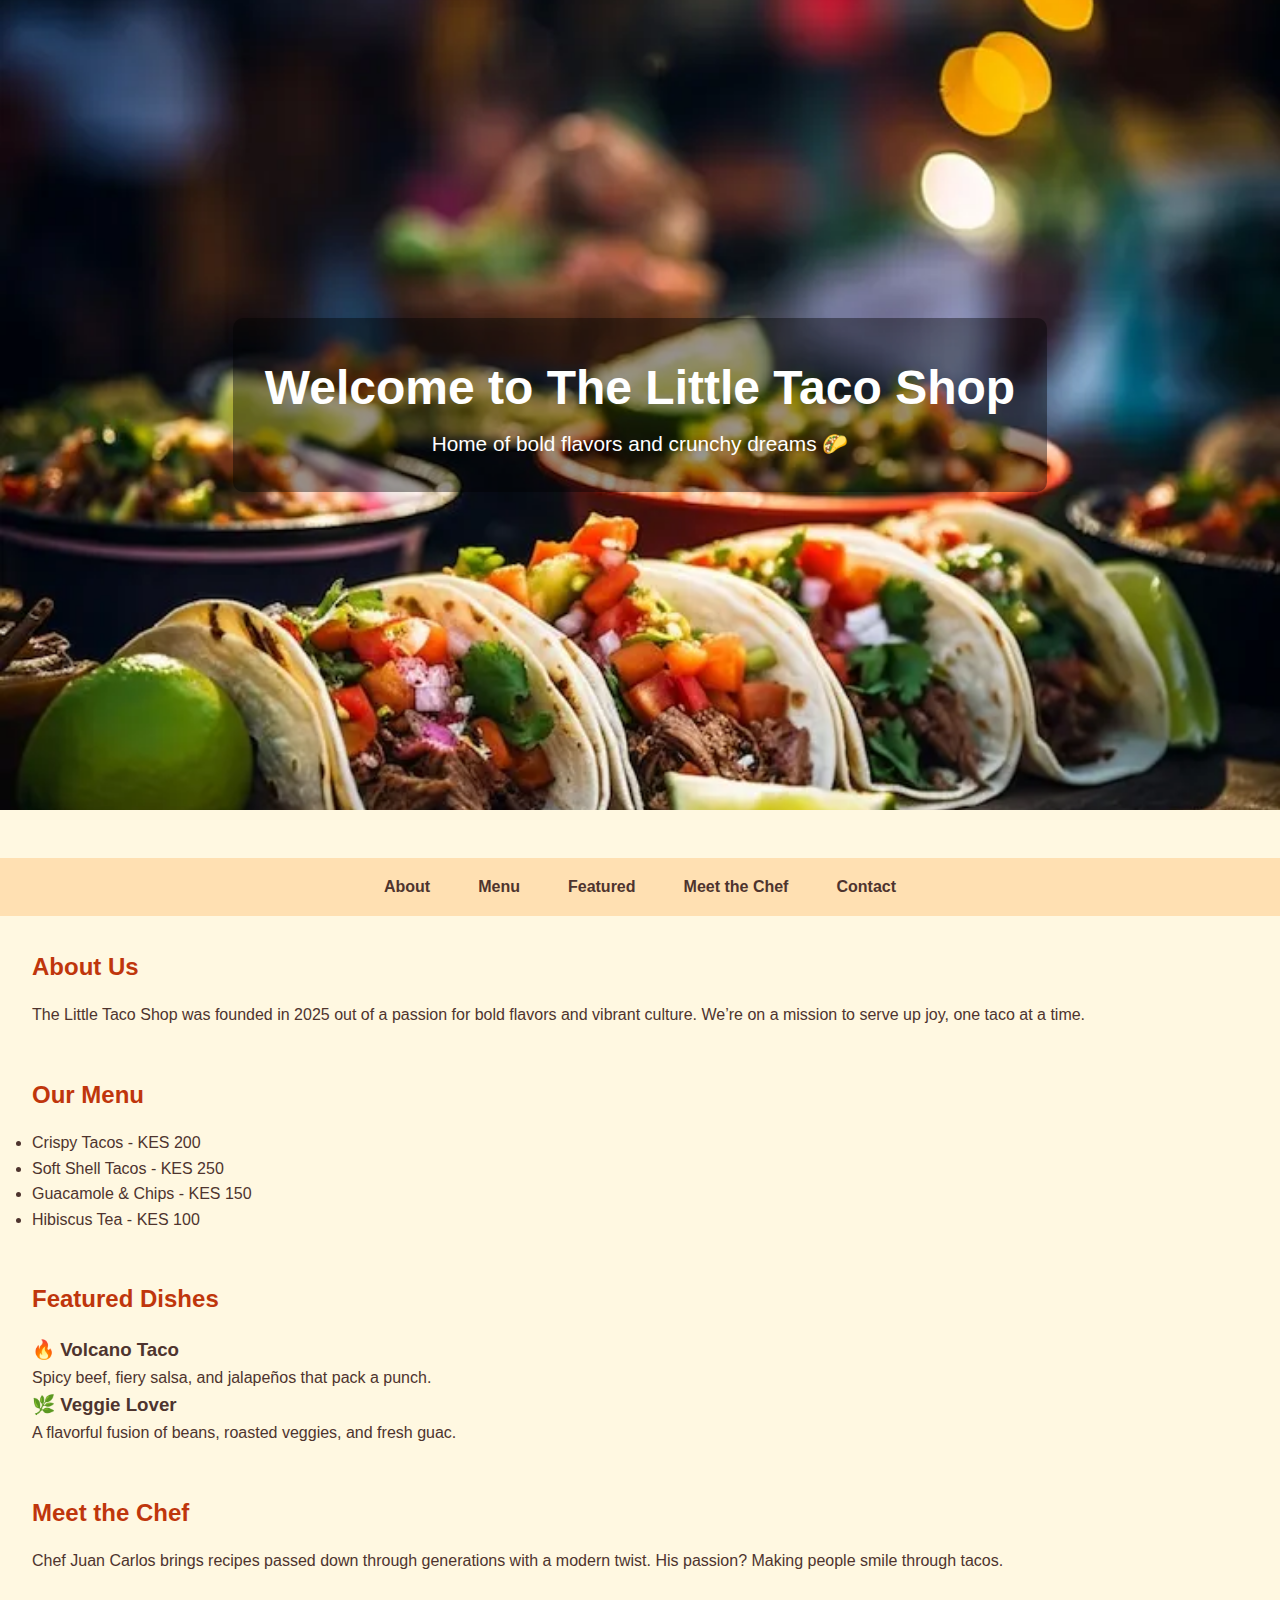
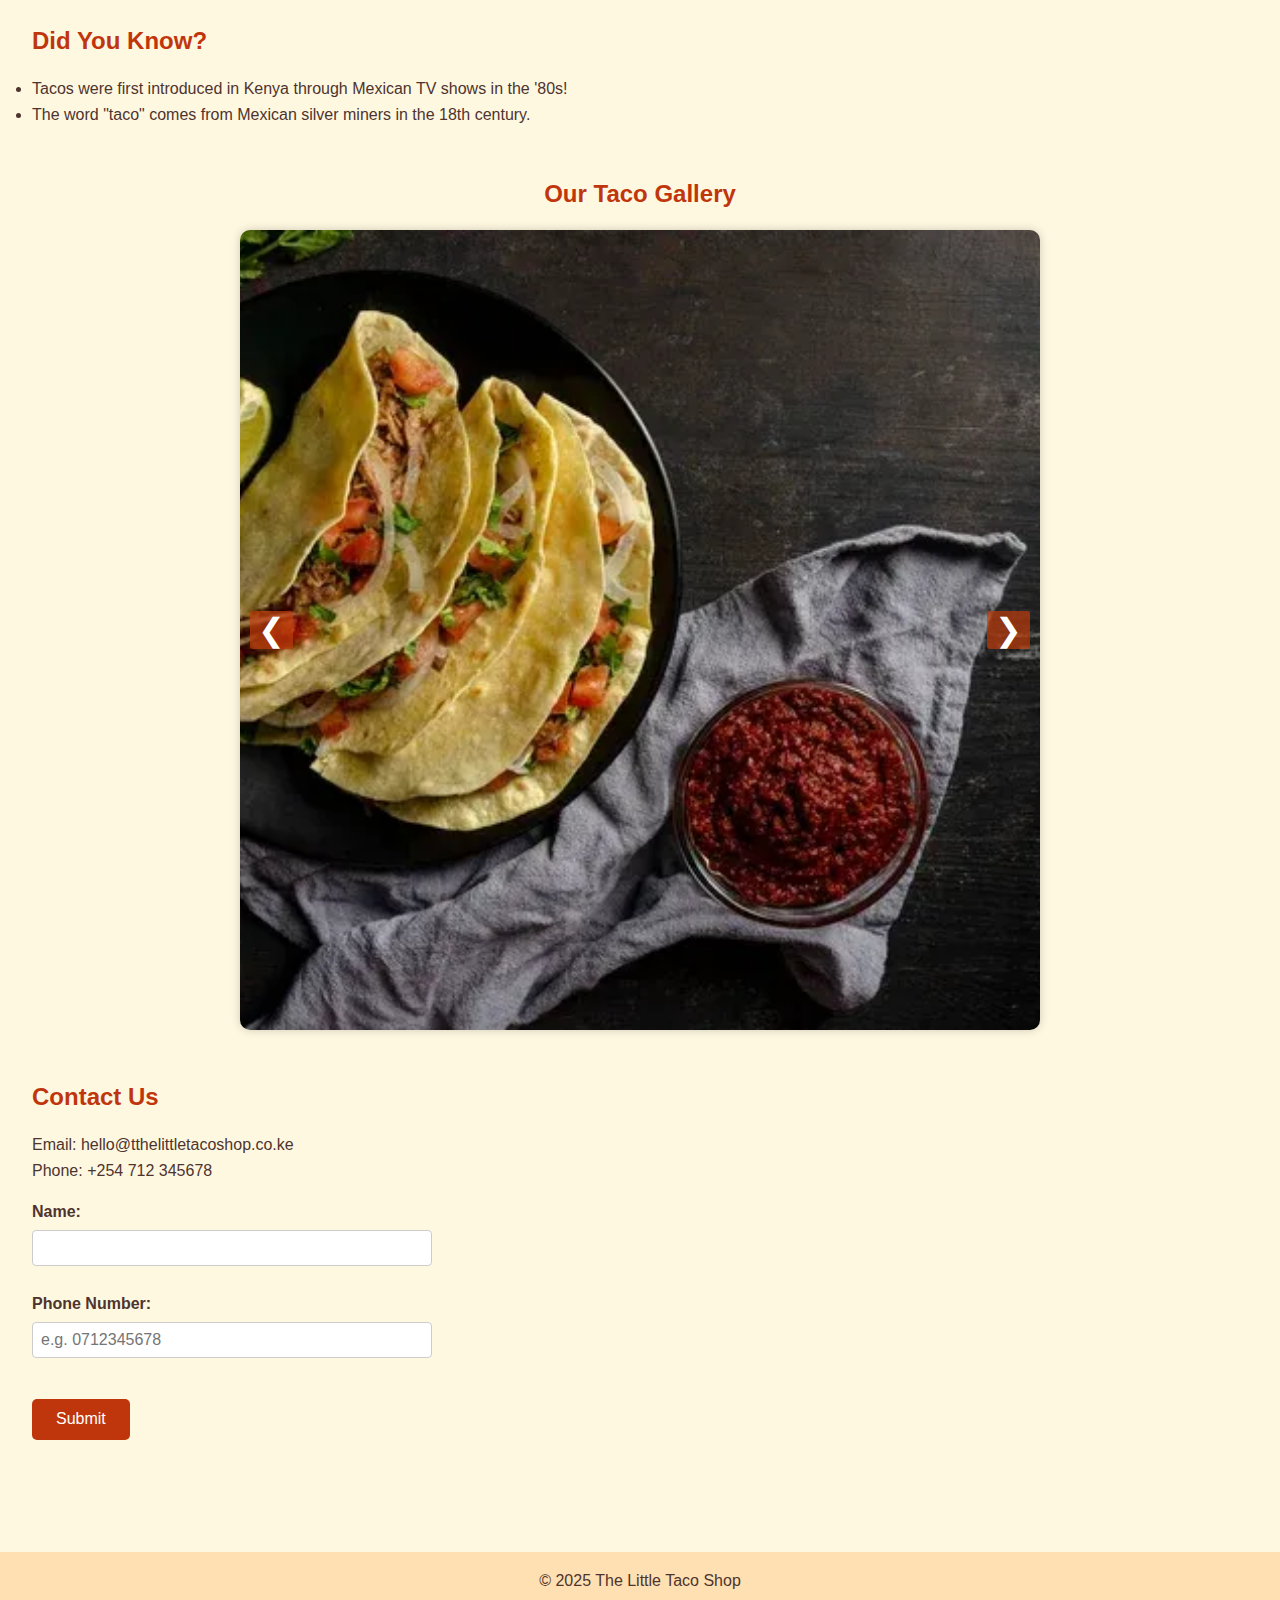
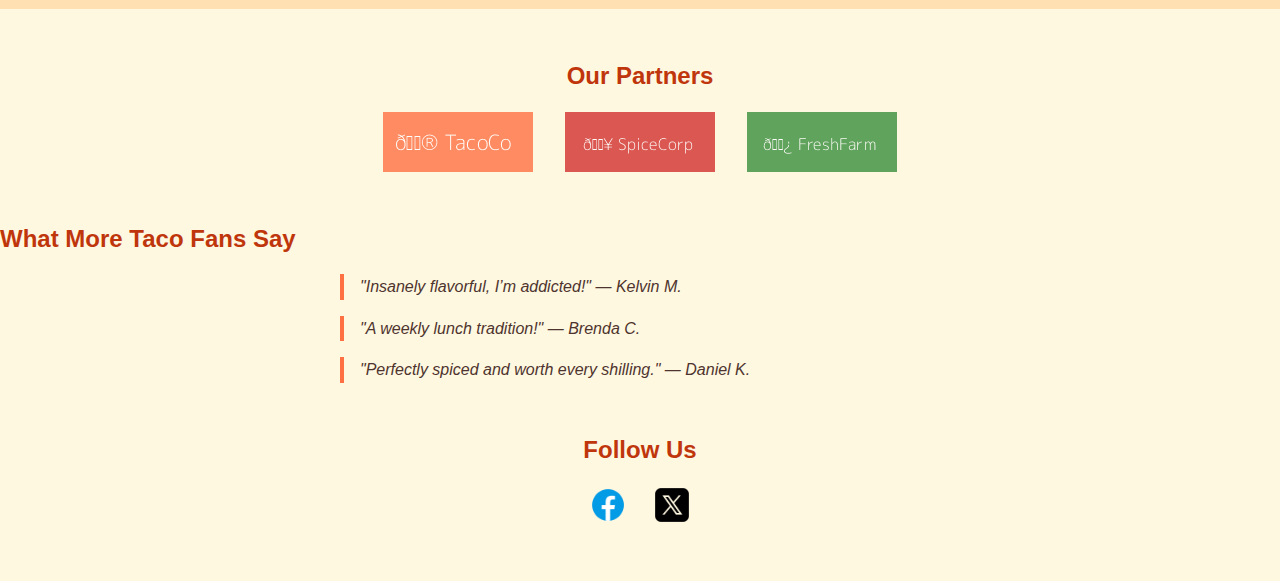
<file: index.html>
<!DOCTYPE html>
<html lang="en">
<head>
  <meta charset="UTF-8">
  <meta name="viewport" content="width=device-width, initial-scale=1.0">
  <title>The Little Taco Shop</title>
  <link rel="stylesheet" href="index.css">
  <link rel="icon" href="taco-512.webp" type="image/x-icon">
</head>
<body>
    <div id="notification" style="display:none; position: fixed; top: 0; left: 0; right: 0; background-color: #4caf50; color: white; padding: 1rem; text-align: center; z-index: 1000;">
        Thank you for contacting The Little Taco Shop! We have received your information.
      </div>
      

  <!-- HERO PARALLAX SECTION -->
  <section class="hero">
    <div class="hero-content">
      <h1>Welcome to The Little Taco Shop</h1>
      <p>Home of bold flavors and crunchy dreams 🌮</p>
    </div>
  </section>

  <!-- NAVIGATION -->
  <nav>
    <ul>
      <li><a href="#about">About</a></li>
      <li><a href="#menu">Menu</a></li>
      <li><a href="#featured">Featured</a></li>
      <li><a href="#chef">Meet the Chef</a></li>
      <li><a href="#contact">Contact</a></li>
    </ul>
  </nav>

  <main>
    <!-- ABOUT SECTION -->
    <section id="about">
      <h2>About Us</h2>
      <p>The Little Taco Shop was founded in 2025 out of a passion for bold flavors and vibrant culture. We’re on a mission to serve up joy, one taco at a time.</p>
    </section>

    <!-- MENU SECTION -->
    <section id="menu">
      <h2>Our Menu</h2>
      <ul>
        <li>Crispy Tacos - KES 200</li>
        <li>Soft Shell Tacos - KES 250</li>
        <li>Guacamole & Chips - KES 150</li>
        <li>Hibiscus Tea - KES 100</li>
      </ul>
    </section>

    <!-- FEATURED DISHES -->
    <section id="featured">
      <h2>Featured Dishes</h2>
      <article>
        <h3>🔥 Volcano Taco</h3>
        <p>Spicy beef, fiery salsa, and jalapeños that pack a punch.</p>
      </article>
      <article>
        <h3>🌿 Veggie Lover</h3>
        <p>A flavorful fusion of beans, roasted veggies, and fresh guac.</p>
      </article>
    </section>

    <!-- MEET THE CHEF -->
    <section id="chef">
      <h2>Meet the Chef</h2>
      <p>Chef Juan Carlos brings recipes passed down through generations with a modern twist. His passion? Making people smile through tacos.</p>
    </section>

    <!-- TACO FACTS -->
    <section id="tacofacts">
      <h2>Did You Know?</h2>
      <ul>
        <li>Tacos were first introduced in Kenya through Mexican TV shows in the '80s!</li>
        <li>The word "taco" comes from Mexican silver miners in the 18th century.</li>
      </ul>
    </section>

    <!-- TACO THEME SHOWCASE WITH SLIDER -->
<section id="taco-showcase">
    <h2>Our Taco Gallery</h2>
    <div class="slider">
      <div class="slides">
        <img src="stock-photo-mexican-birria-tacos-quesabirria-with-lime-and-chili-sauce.webp" alt="Taco Image 1">
        <img src="delicious-traditional-tacos-arrangement_23-2150799469.webp" alt="Taco Image 2">
        <img src="serving-of-tacos-with-shredded-roast-pork-and-cheese-filling-on-brown-paper-in-wooden-plate.webp" alt="Taco Image 3">
      </div>
      <!-- Slider controls will go here -->
      <button class="prev">&#10094;</button>
      <button class="next">&#10095;</button>
    </div>
  </section>
  

    <!-- CONTACT -->
      <section id="contact">
        <h2>Contact Us</h2>
        <p>Email: hello@tthelittletacoshop.co.ke</p>
        <p>Phone: +254 712 345678</p>
      
        <form id="contact-form">
          <label for="name">Name:</label><br>
          <input type="text" id="name" name="name" required><br><br>
      
          <label for="phone">Phone Number:</label><br>
          <input type="tel" id="phone" name="phone" pattern="[0-9]{9,15}" placeholder="e.g. 0712345678" required><br><br>
      
          <button type="submit">Submit</button>
        </form>
      </section>
      
    </section>
  </main>

  <footer>
    <p>&copy; 2025 The Little Taco Shop</p>
  </footer>
  <!-- PARTNERS SECTION -->
<section id="partners">
    <h2>Our Partners</h2>
    <div class="partner-logos">
      <img src="partner1.png" alt="Partner 1">
      <img src="partner2.png" alt="Partner 2">
      <img src="partner3.png" alt="Partner 3">
    </div>
  </section>
  
  <!-- ADDITIONAL TESTIMONIALS -->
  <section id="more-testimonials">
    <h2>What More Taco Fans Say</h2>
    <blockquote>"Insanely flavorful, I’m addicted!" — Kelvin M.</blockquote>
    <blockquote>"A weekly lunch tradition!" — Brenda C.</blockquote>
    <blockquote>"Perfectly spiced and worth every shilling." — Daniel K.</blockquote>
  </section>
  
  <!-- SOCIAL MEDIA SECTION -->
  <section id="social">
    <h2>Follow Us</h2>
    <div class="social-icons">
      <a href="#"><img src="facebook.png" alt="Facebook"></a>
      <a href="#"><img src="x.png" alt="X"></a>
    </div>
  </section>
  <script>
    const slides = document.querySelector('.slides');
    const images = document.querySelectorAll('.slides img');
    const prevBtn = document.querySelector('.prev');
    const nextBtn = document.querySelector('.next');
    let currentIndex = 0;
  
    function showSlide(index) {
      if(index < 0) currentIndex = images.length - 1;
      else if(index >= images.length) currentIndex = 0;
      else currentIndex = index;
  
      slides.style.transform = `translateX(-${currentIndex * 100}%)`;
    }
  
    prevBtn.addEventListener('click', () => {
      showSlide(currentIndex - 1);
    });
  
    nextBtn.addEventListener('click', () => {
      showSlide(currentIndex + 1);
    });
  
    // Optional: auto-slide every 5 seconds
    setInterval(() => {
      showSlide(currentIndex + 1);
    }, 5000);
  </script>

<script>
    const form = document.getElementById('contact-form');
    const notification = document.getElementById('notification');
  
    form.addEventListener('submit', function(event) {
      event.preventDefault(); // Prevent actual form submission/refresh
  
      // Here you could add code to send the data via AJAX if you want
  
      // Show the notification
      notification.style.display = 'block';
  
      // Clear the form fields
      form.reset();
  
      // Hide the notification after 4 seconds
      setTimeout(() => {
        notification.style.display = 'none';
      }, 4000);
    });
  </script>
  
  

</body>
</html>
</file>
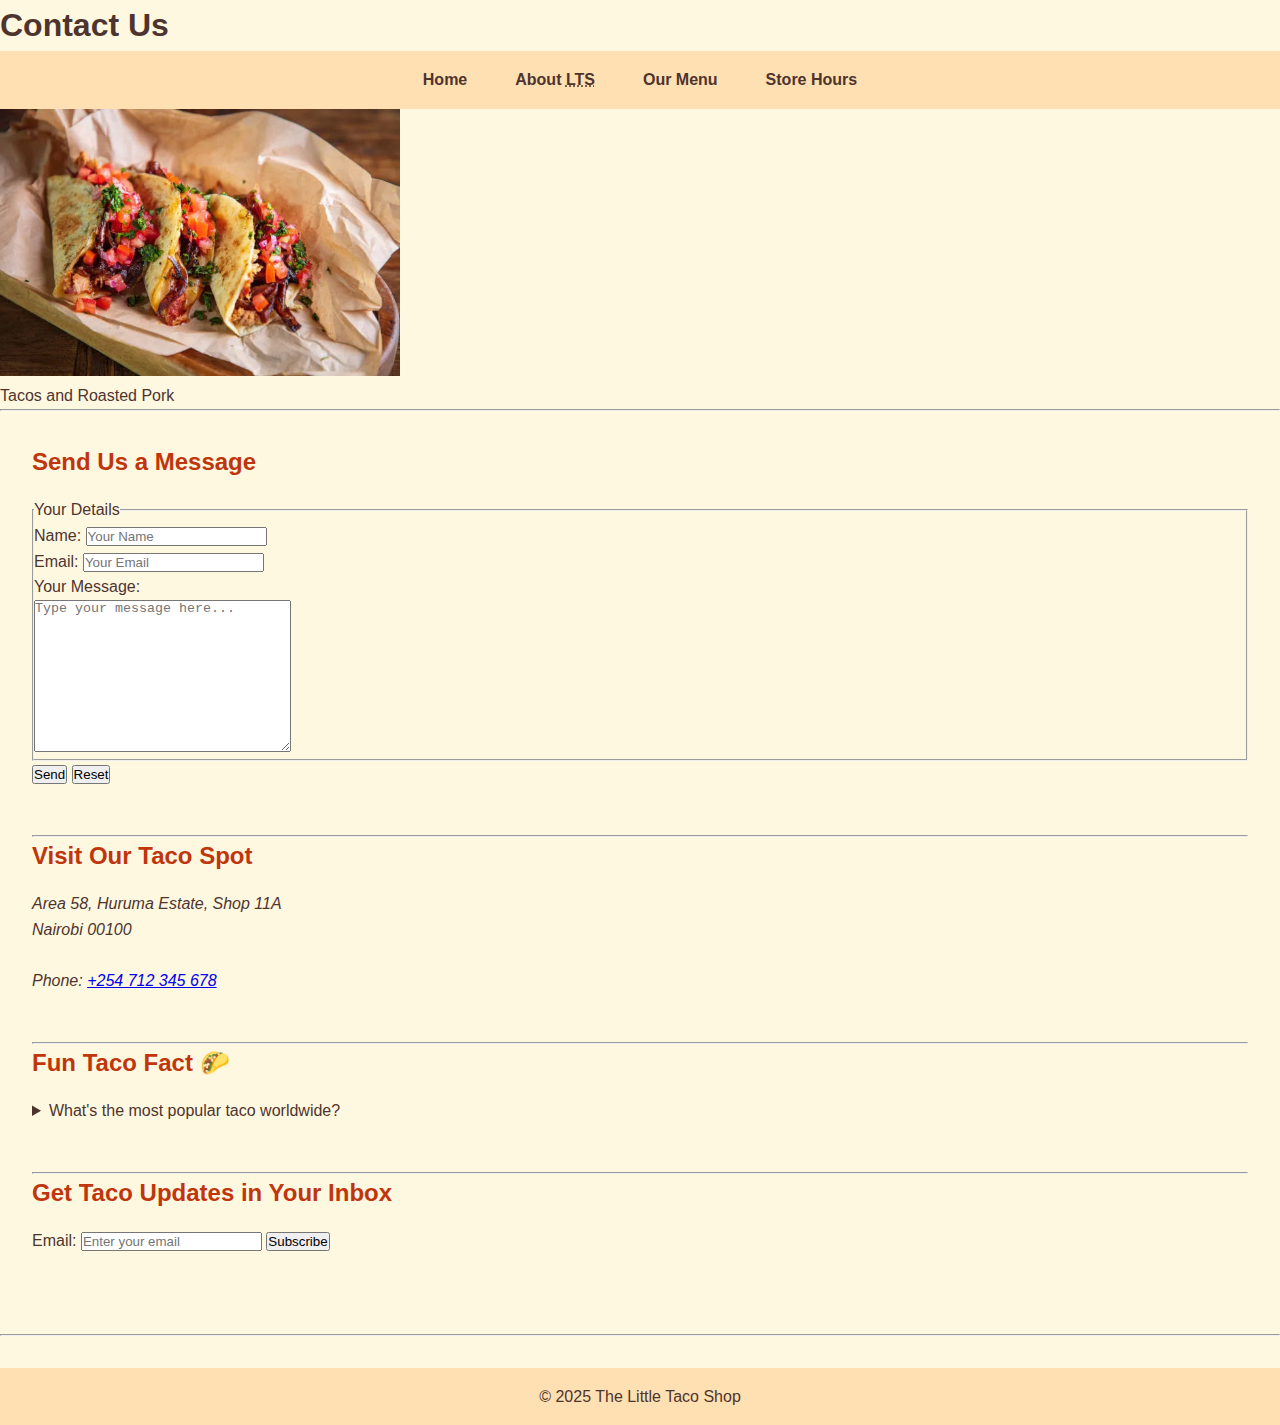
<file: contact.html>
<!DOCTYPE html>
<html lang="en">

<head>
  <meta charset="UTF-8">
  <meta name="author" content="Jermaine">
  <meta name="description" content="Contact information for the Little Taco Shop">
  <title>Contact Us</title>
  <link rel="icon" href="taco-512.webp" type="image/x-icon">
  <link rel="stylesheet" href="index.css">
</head>

<body>
  <header>
    <h1>Contact Us</h1>
    <nav>
      <ul>
        <li><a href="/">Home</a></li>
        <li><a href="/#about">About <abbr title="The Little Taco Shop">LTS</abbr></a></li>
        <li><a href="/#menu">Our Menu</a></li>
        <li><a href="hours.html">Store Hours</a></li>
      </ul>
    </nav>

    <figure>
      <img src="serving-of-tacos-with-shredded-roast-pork-and-cheese-filling-on-brown-paper-in-wooden-plate.webp"
           alt="Tacos and roast pork"
           title="We Love Tacos!" width="400" height="267">
      <figcaption>Tacos and Roasted Pork</figcaption>
    </figure>
  </header>

  <hr>

  <main>
    <!-- CONTACT FORM -->
    <section>
      <h2>Send Us a Message</h2>
      <form action="https://httpbin.org/get" method="get">
        <fieldset>
          <legend>Your Details</legend>

          <p>
            <label for="name">Name:</label>
            <input type="text" name="name" id="name" placeholder="Your Name" required>
          </p>

          <p>
            <label for="email">Email:</label>
            <input type="email" name="email" id="email" placeholder="Your Email" required>
          </p>

          <p>
            <label for="message">Your Message:</label><br>
            <textarea name="message" id="message" cols="30" rows="10" placeholder="Type your message here..."></textarea>
          </p>
        </fieldset>

        <button type="submit">Send</button>
        <button type="reset">Reset</button>
      </form>
    </section>

    <hr>

    <!-- LOCATION INFO -->
    <section>
      <h2>Visit Our Taco Spot</h2>
      <address>
        Area 58, Huruma Estate, Shop 11A<br>
        Nairobi 00100<br><br>
        Phone: <a href="tel:+254712345678">+254 712 345 678</a>
      </address>
    </section>

    <hr>

    <!-- TACO FUN FACT -->
    <section>
      <h2>Fun Taco Fact 🌮</h2>
      <details>
        <summary>What's the most popular taco worldwide?</summary>
        <p>The Al Pastor taco! Its sweet-savory flavor comes from marinated pork cooked on a spit, inspired by Lebanese shawarma.</p>
      </details>
    </section>

    <hr>

    <!-- NEWSLETTER -->
    <section id="newsletter">
      <h2>Get Taco Updates in Your Inbox</h2>
      <form id="newsletter-form">
        <label for="newsletter-email">Email:</label>
        <input type="email" id="newsletter-email" placeholder="Enter your email" required>
        <button type="submit">Subscribe</button>
      </form>
      <div id="notifier"></div>
    </section>
  </main>

  <hr>

  <footer>
    <p>&copy; 2025 The Little Taco Shop</p>
  </footer>

  <!-- SCRIPT -->
  <script>
    const observer = new IntersectionObserver((entries) => {
      entries.forEach(entry => {
        if (entry.isIntersecting) {
          entry.target.classList.add('fade-in');
        }
      });
    }, { threshold: 0.2 });

    document.querySelectorAll('header, main, section, footer, figure img').forEach(el => {
      observer.observe(el);
    });

    // Newsletter submission script
    document.getElementById('newsletter-form').addEventListener('submit', function (e) {
      e.preventDefault();
      const email = document.getElementById('newsletter-email').value;
      document.getElementById('notifier').textContent = `Thanks for subscribing, ${email}! 🌮`;
      this.reset();
    });
  </script>
</body>

</html>
</file>
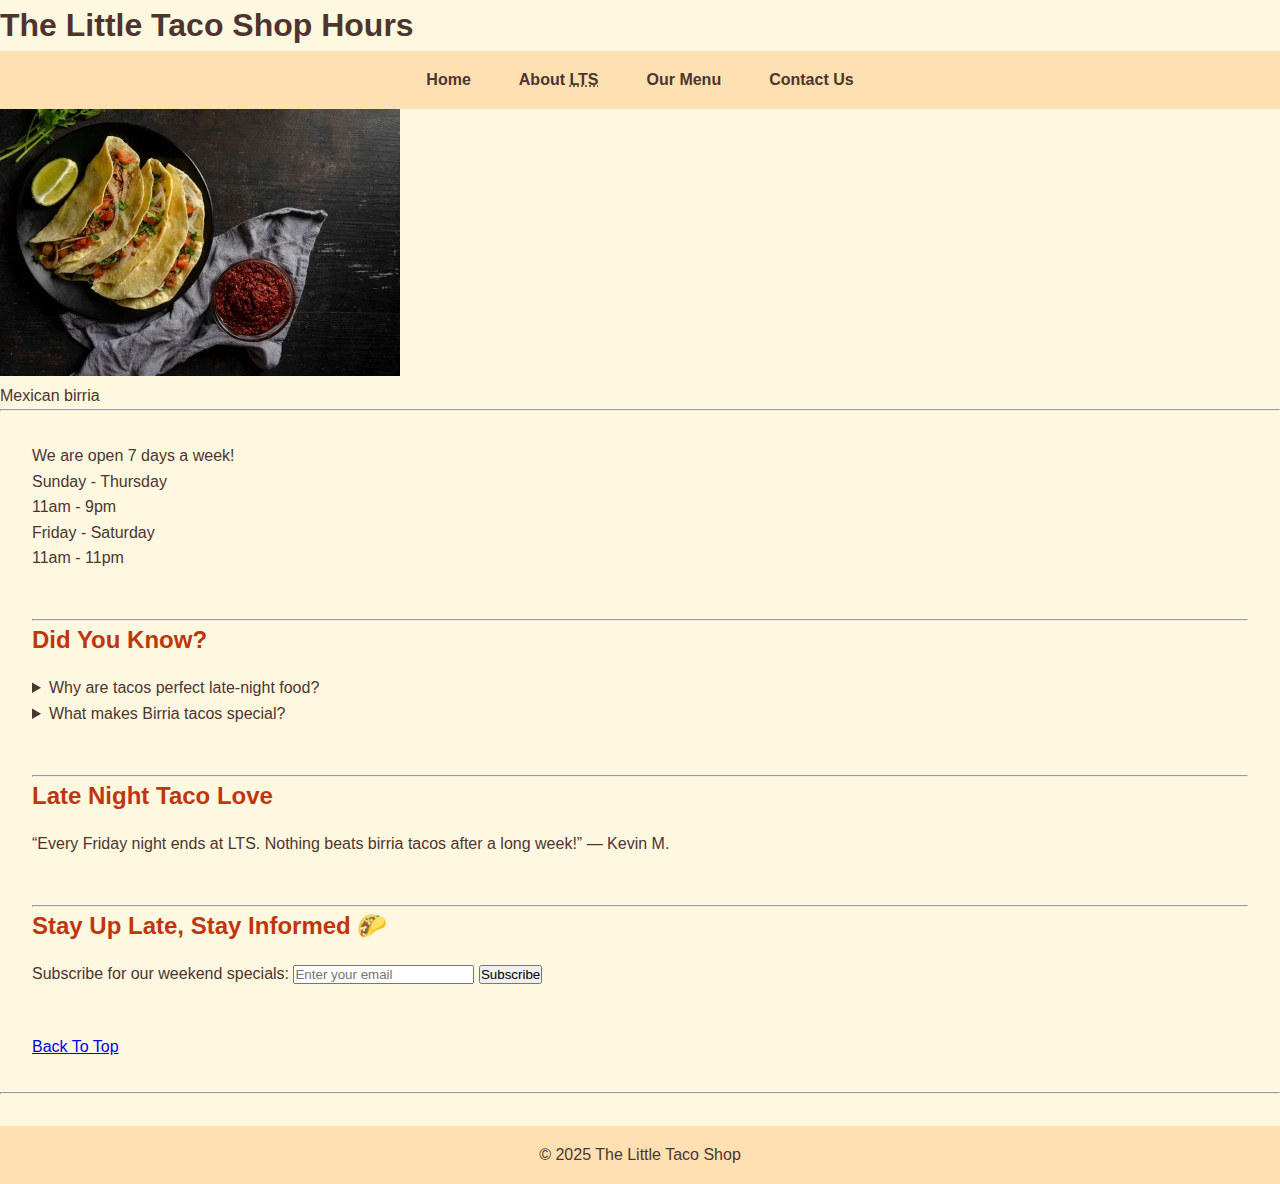
<file: hours.html>
<!DOCTYPE html>
<html lang="en">

<head>
  <meta charset="UTF-8">
  <meta name="author" content="Jermaine">
  <meta name="description" content="Store Hours For The Little Taco Shop">
  <title>LTS Hours</title>
  <link rel="icon" href="taco-512.webp" type="image/x-icon">
  <link rel="stylesheet" href="index.css">
</head>

<body>
  <header>
    <h1>The Little Taco Shop Hours</h1>
    <nav>
      <ul>
        <li><a href="/">Home</a></li>
        <li><a href="/#about">About <abbr title="The Little Taco Shop">LTS</abbr></a></li>
        <li><a href="/#menu">Our Menu</a></li>
        <li><a href="contact.html">Contact Us</a></li>
      </ul>
    </nav>

    <figure>
      <img src="stock-photo-mexican-birria-tacos-quesabirria-with-lime-and-chili-sauce.webp"
           alt="Mexican birria Tacos"
           title="We Love Mexican Tacos!" width="400" height="267">
      <figcaption>Mexican birria</figcaption>
    </figure>
  </header>

  <hr>

  <main>
    <section id="hours">
      <p>We are open 7 days a week!</p>
      <dl>
        <dt>Sunday - Thursday</dt>
        <dd>11am - 9pm</dd>
        <dt>Friday - Saturday</dt>
        <dd>11am - 11pm</dd>
      </dl>
    </section>

    <hr>

    <!-- TACO FUN FACTS -->
    <section id="fun-facts">
      <h2>Did You Know?</h2>
      <details>
        <summary>Why are tacos perfect late-night food?</summary>
        <p>Tacos are quick, customizable, and packed with flavor — perfect for midnight cravings after a long day or a party night out!</p>
      </details>
      <details>
        <summary>What makes Birria tacos special?</summary>
        <p>Birria tacos are made with stewed meat and served with a rich, flavorful dipping broth known as "consommé". A true Mexican delicacy!</p>
      </details>
    </section>

    <hr>

    <!-- MINI TESTIMONIAL -->
    <section id="testimonials">
      <h2>Late Night Taco Love</h2>
      <blockquote>
        “Every Friday night ends at LTS. Nothing beats birria tacos after a long week!” — Kevin M.
      </blockquote>
    </section>

    <hr>

    <!-- NEWSLETTER -->
    <section id="newsletter">
      <h2>Stay Up Late, Stay Informed 🌮</h2>
      <form id="newsletter-form">
        <label for="email">Subscribe for our weekend specials:</label>
        <input type="email" id="email" placeholder="Enter your email" required>
        <button type="submit">Subscribe</button>
      </form>
      <div id="notifier"></div>
    </section>

    <p><a href="#">Back To Top</a></p>
  </main>

  <hr>

  <footer>
    <p>&copy; 2025 The Little Taco Shop</p>
  </footer>

  <!-- SCRIPT -->
  <script>
    const observer = new IntersectionObserver((entries) => {
      entries.forEach(entry => {
        if (entry.isIntersecting) {
          entry.target.classList.add('fade-in');
        }
      });
    }, { threshold: 0.2 });

    document.querySelectorAll('header, main, section, footer, figure img').forEach(el => {
      observer.observe(el);
    });

    document.getElementById('newsletter-form').addEventListener('submit', function (e) {
      e.preventDefault();
      const email = document.getElementById('email').value;
      document.getElementById('notifier').textContent = `Thanks for subscribing, ${email}! 🌮`;
      this.reset();
    });
  </script>
</body>
</html>
</file>
<file: index.css>
/* Reset & Base Styles */
* {
    margin: 0;
    padding: 0;
    box-sizing: border-box;
  }
  body {
    font-family: 'Segoe UI', Tahoma, sans-serif;
    line-height: 1.6;
    background-color: #fff8e1;
    color: #4e342e;
  }
  
  /* Hero Section with Parallax */
  .hero {
    background-image: url('delicious-traditional-tacos-arrangement_23-2150799469.webp');
    background-attachment: fixed;
    background-size: cover;
    background-position: center;
    height: 90vh;
    display: flex;
    justify-content: center;
    align-items: center;
    color: white;
    text-align: center;
  }
  .hero-content {
    background-color: rgba(0, 0, 0, 0.4);
    padding: 2rem;
    border-radius: 10px;
  }
  .hero h1 {
    font-size: 3rem;
  }
  .hero p {
    font-size: 1.3rem;
  }
  
  /* Navigation */
  nav {
    background-color: #ffe0b2;
    padding: 1rem;
    text-align: center;
  }
  nav ul {
    list-style: none;
    display: flex;
    flex-wrap: wrap;
    justify-content: center;
    gap: 1rem;
  }
  nav a {
    text-decoration: none;
    color: #4e342e;
    font-weight: bold;
    padding: 0.5rem 1rem;
    border-radius: 5px;
  }
  nav a:hover {
    background-color: #e64a19;
    color: white;
  }
  
  /* Section Styling */
  main {
    padding: 2rem;
  }
  section {
    margin-bottom: 3rem;
  }
  h2 {
    color: #bf360c;
    margin-bottom: 1rem;
  }
  
  /* Footer */
  footer {
    text-align: center;
    background-color: #ffe0b2;
    padding: 1rem;
    margin-top: 2rem;
  }
/* === Partners Section === */
#partners {
    text-align: center;
    margin-top: 3rem;
  }
  
  .partner-logos {
    display: flex;
    justify-content: center;
    gap: 2rem;
    flex-wrap: wrap;
    margin-top: 1rem;
  }
  
  .partner-logos img {
    height: 60px;
    opacity: 0.8;
    transition: transform 0.3s ease, opacity 0.3s ease;
  }
  
  .partner-logos img:hover {
    transform: scale(1.1);
    opacity: 1;
  }
  
  /* === More Testimonials === */
  #more-testimonials blockquote {
    font-style: italic;
    border-left: 4px solid #ff7043;
    padding-left: 1rem;
    margin: 1rem auto;
    max-width: 600px;
  }
  
  /* === Social Media Section === */
  #social {
    text-align: center;
    margin-top: 3rem;
  }
  
  .social-icons {
    display: flex;
    justify-content: center;
    gap: 1.5rem;
    margin-top: 1rem;
  }
  
  .social-icons img {
    height: 40px;
    transition: transform 0.3s ease;
  }
  
  .social-icons img:hover {
    transform: scale(1.2);
  }
    
  
  
  /* Slider styles */
#taco-showcase {
    max-width: 800px;
    margin: 0 auto 3rem;
    text-align: center;
  }
  
  .slider {
    position: relative;
    overflow: hidden;
    border-radius: 10px;
    box-shadow: 0 0 10px rgba(0,0,0,0.2);
  }
  
  .slides {
    display: flex;
    transition: transform 0.5s ease-in-out;
  }
  
  .slides img {
    width: 100%;
    flex-shrink: 0;
    object-fit: cover;
  }
  
  /* Navigation buttons */
  .prev, .next {
    position: absolute;
    top: 50%;
    transform: translateY(-50%);
    background-color: rgba(190, 60, 12, 0.7);
    border: none;
    color: white;
    font-size: 2rem;
    padding: 0 0.5rem;
    cursor: pointer;
    border-radius: 3px;
    user-select: none;
  }
  
  .prev { left: 10px; }
  .next { right: 10px; }
  
  .prev:hover, .next:hover {
    background-color: #bf360c;
  }
  
  /* Responsive adjustments */
  @media (max-width: 768px) {
    nav ul {
      flex-direction: column;
    }
    
    .hero h1 {
      font-size: 2rem;
    }
  
    .hero p {
      font-size: 1rem;
    }
  
    .slides img {
      width: 100vw; /* full width on mobile */
    }
  }
  
  @media (max-width: 480px) {
    nav a {
      padding: 0.3rem 0.5rem;
      font-size: 0.9rem;
    }
  
    footer, section {
      padding: 1rem;
    }
  }
  #contact-form {
    max-width: 400px;
    margin-top: 1rem;
  }
  
  #contact-form label {
    font-weight: bold;
  }
  
  #contact-form input {
    width: 100%;
    padding: 0.5rem;
    margin-top: 0.3rem;
    border: 1px solid #ccc;
    border-radius: 4px;
    font-size: 1rem;
  }
  
  #contact-form button {
    margin-top: 1rem;
    background-color: #bf360c;
    color: white;
    border: none;
    padding: 0.7rem 1.5rem;
    font-size: 1rem;
    border-radius: 5px;
    cursor: pointer;
  }
  
  #contact-form button:hover {
    background-color: #e64a19;
  }
</file>
